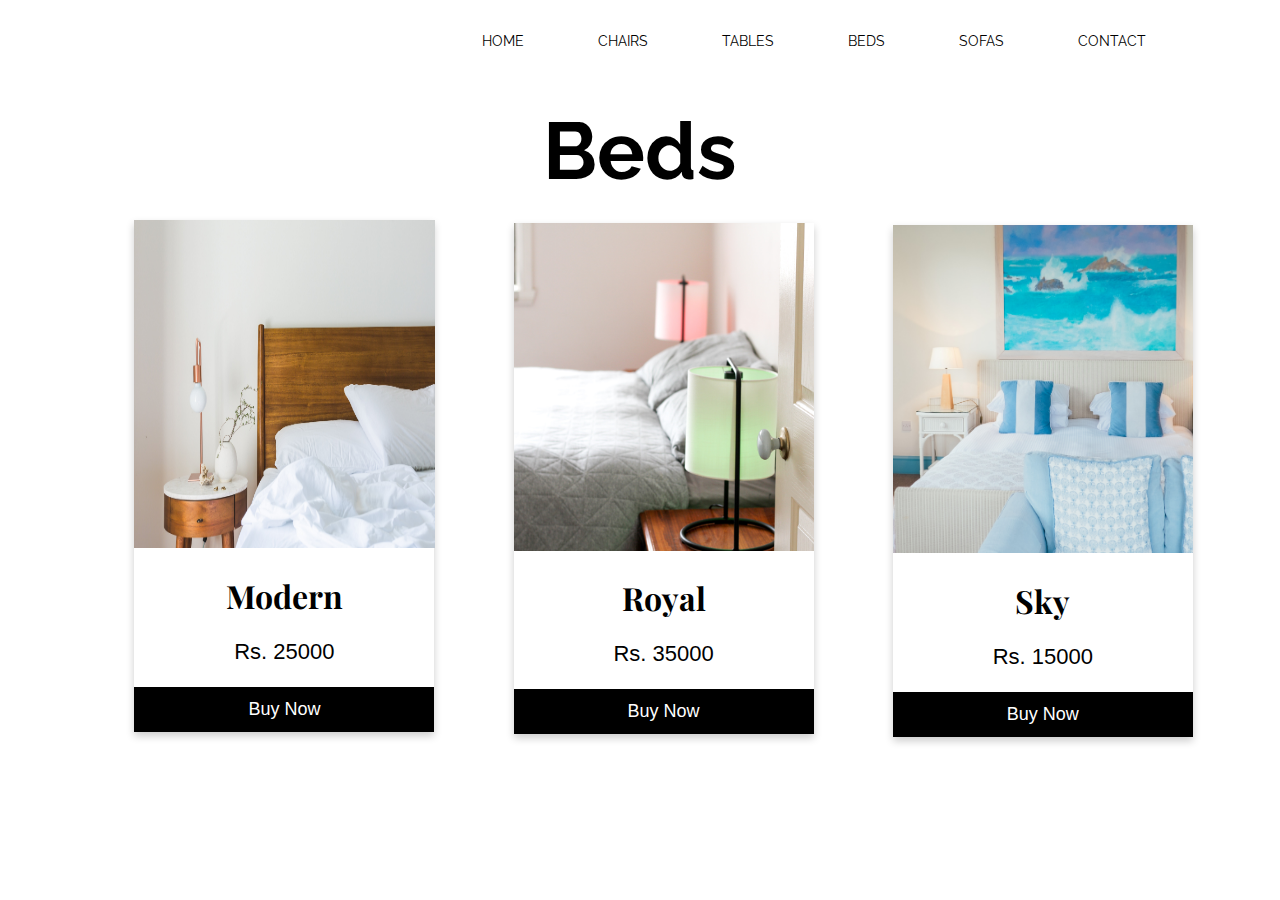
<file: beds.html>
<!DOCTYPE html>
<html lang="en">
<head>
    <meta charset="UTF-8">
    <meta name="viewport" content="width=device-width, initial-scale=1.0">
    <title>Bed | Furnisure</title>
    <link rel="stylesheet" href="beds.css">
</head>
<body>
    <header>
        <div class="container">
      
            <nav>
              <ul>
                <li><a href="./index.html">Home</a></li>
                <li><a href="./chairs.html">Chairs</a></li>
                <li><a href="./tables.html">Tables</a></li>
                <li><a href="./beds.html">Beds</a></li>
                <li><a href="./sofas.html">Sofas</a></li>
                <li><a href="./contact.php">Contact</a></li>
              </ul>
            </nav>
          </div>
    </header>
    <h1 class="bed__title">Beds</h1>
<br>
    <div class="card">
        <img src="./assets/bed1.jpg" alt="Modern bed" class="bed1image">
        <h1>Modern</h1>
        <p class="price">Rs. 25000</p>
        <p><button onclick="location.href='https:\/\/rzp.io/l/5xmAdcmnz';">Buy Now</button></p>
      </div>
      <div class="card2">
        <div class="crop">
            <img src="./assets/royal-bed.jpg" alt="Royal bed" class="bed2image">
        </div>
        <h1>Royal</h1>
        <p class="price2">Rs. 35000</p>
        <p><button onclick="location.href='https:\/\/rzp.io/l/6psuhHGP';">Buy Now</button></p>
      </div>
      <div class="card3">
        <div class="crop">
            <img src="./assets/sky-bed-cropped.jpg" alt="Sky bed" class="bed3image">
        </div>
        <h1>Sky</h1>
        <p class="price3">Rs. 15000</p>
        <p><button onclick="location.href='https:\/\/rzp.io/l/b1QDE29Us';">Buy Now</button></p>
      </div>
</body>
</html>
</file>
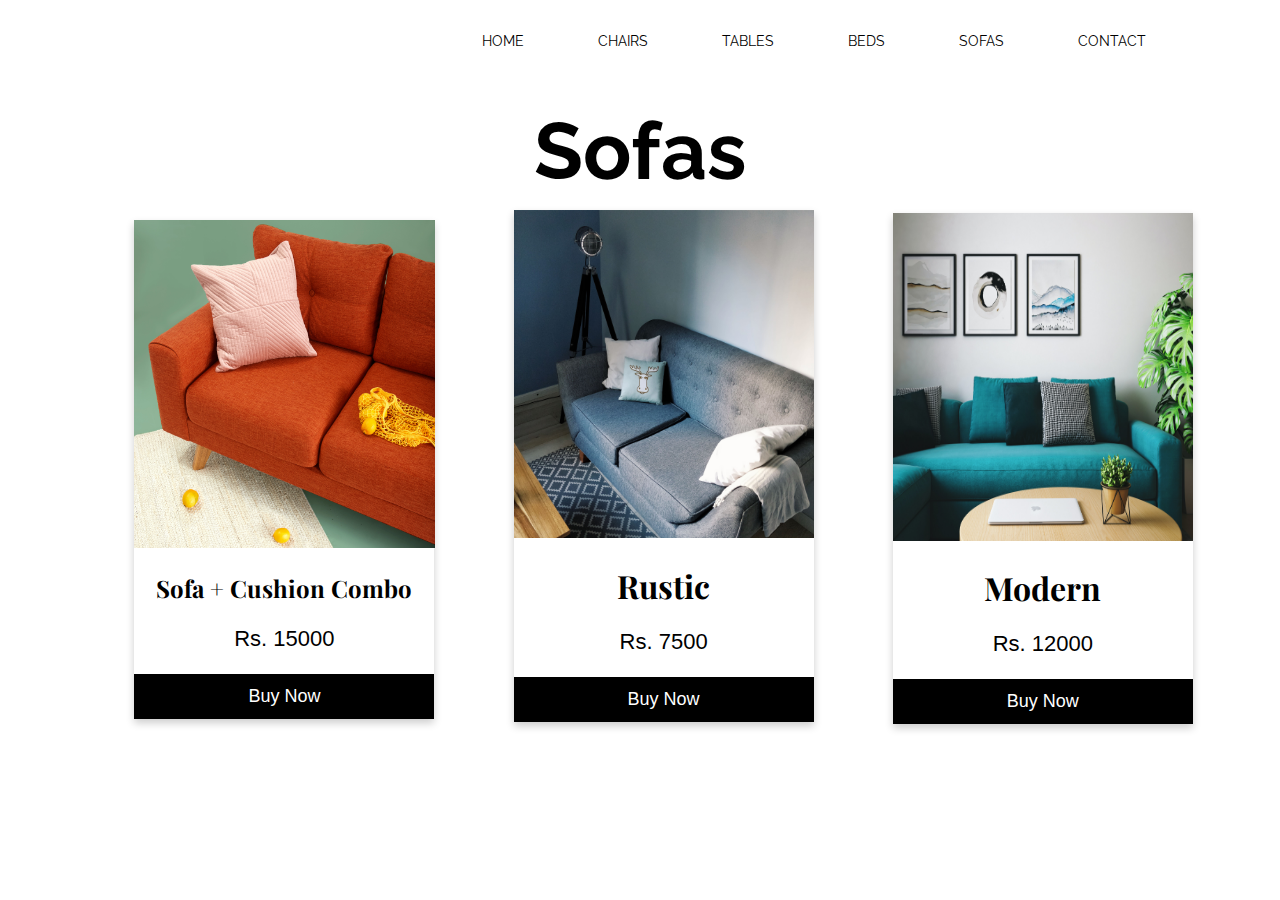
<file: sofas.html>
<!DOCTYPE html>
<html lang="en">
<head>
    <meta charset="UTF-8">
    <meta name="viewport" content="width=device-width, initial-scale=1.0">
    <title>Sofas | Furnisure</title>
    <link rel="stylesheet" href="sofas.css">
</head>
<body>
    <header>
        <div class="container">
      
            <nav>
              <ul>
                <li><a href="./index.html">Home</a></li>
                <li><a href="./chairs.html">Chairs</a></li>
                <li><a href="./tables.html">Tables</a></li>
                <li><a href="./beds.html">Beds</a></li>
                <li><a href="./sofas.html">Sofas</a></li>
                <li><a href="./contact.php">Contact</a></li>
              </ul>
            </nav>
          </div>
    </header>
    <h1 class="sofa__title">Sofas</h1>
<br>
    <div class="card">
        <img src="./assets/couch-coushion-combo.jpg" alt="Modern sofa" class="sofa1image">
        <h2>Sofa + Cushion Combo</h2>
        <p class="price">Rs. 15000</p>
        <p><button onclick="location.href='https:\/\/rzp.io/l/PVa8ya0ON8';">Buy Now</button></p>
      </div>
      <div class="card2">
        <div class="crop">
            <img src="./assets/rustic-couch.jpg" alt="Royal sofa" class="sofa2image">
        </div>
        <h1>Rustic</h1>
        <p class="price2">Rs. 7500</p>
        <p><button onclick="location.href='https:\/\/rzp.io/l/sGIguOSR';">Buy Now</button></p>
      </div>
      <div class="card3">
        <div class="crop">
            <img src="./assets/modern-couch.jpg" alt="Sky sofa" class="sofa3image">
        </div>
        <h1>Modern</h1>
        <p class="price3">Rs. 12000</p>
        <p><button onclick="location.href='https:\/\/rzp.io/l/PQQeqUoQ9g';">Buy Now</button></p>
      </div>
</body>
</html>
</file>
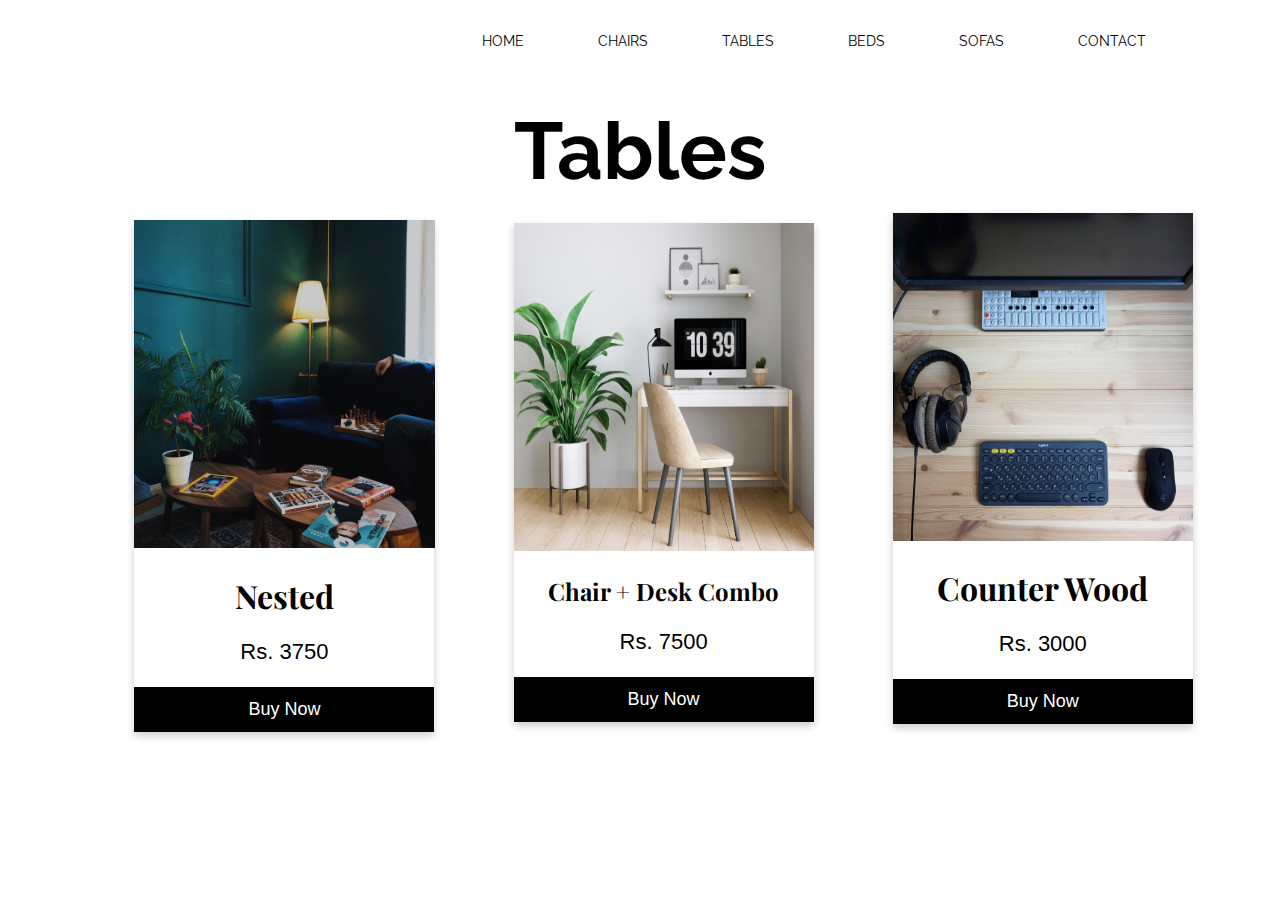
<file: tables.html>
<!DOCTYPE html>
<html lang="en">
<head>
    <meta charset="UTF-8">
    <meta name="viewport" content="width=device-width, initial-scale=1.0">
    <title>tables | Furnisure</title>
    <link rel="stylesheet" href="tables.css">
</head>
<body>
    <header>
        <div class="container">
      
            <nav>
              <ul>
                <li><a href="./index.html">Home</a></li>
                <li><a href="./chairs.html">Chairs</a></li>
                <li><a href="./tables.html">Tables</a></li>
                <li><a href="./beds.html">Beds</a></li>
                <li><a href="./sofas.html">Sofas</a></li>
                <li><a href="./contact.php">Contact</a></li>
              </ul>
            </nav>
          </div>
    </header>
    <h1 class="table__title">Tables</h1>
<br>
    <div class="card">
        <img src="./assets/nested-coffee-table.jpg" alt="Nested table" class="table1image">
        <h1>Nested</h1>
        <p class="price">Rs. 3750</p>
        <p><button onclick="location.href='https:\/\/rzp.io/l/g67QNpkP8';">Buy Now</button></p>
      </div>
      <div class="card2">
        <div class="crop">
            <img src="./assets/work-table.jpg" alt="Rustic table" class="table2image">
        </div>
        <h2>Chair + Desk Combo</h2>
        <p class="price2">Rs. 7500</p>
        <p><button onclick="location.href='https:\/\/rzp.io/l/IJJIkhkqX';">Buy Now</button></p>
      </div>
      <div class="card3">
        <div class="crop">
            <img src="./assets/counter-table.jpg" alt="Wing table" class="table3image">
        </div>
        <h1>Counter Wood</h1>
        <p class="price3">Rs. 3000</p>
        <p><button onclick="location.href='https:\/\/rzp.io/l/RlGQG70cx';">Buy Now</button></p>
      </div>
</body>
</html>
</file>
<file: beds.css>
@import url('https://fonts.googleapis.com/css2?family=Playfair+Display:wght@400;500;700&family=Raleway:wght@300;400;700&display=swap');


.container {
	width: 80%;
	margin: 0 auto;
}

header {
  background: transparent;
}

header::after {
  content: '';
  display: table;
  clear: both;
}

.logo {
  float: left;
  padding: 10px 0;
}

nav {
  float: right;
}

nav ul {
  margin: 0;
  padding: 0;
  list-style: none;
}

nav li {
  display: inline-block;
  margin-left: 70px;
  padding-top: 23px;

  position: relative;
}

nav a {
  color: #000;
  text-decoration: none;
  text-transform: uppercase;
  font-size: 14px;
}

nav a:hover {
  color: #f000ff;
}

nav a::before {
  content: '';
  display: block;
  height: 5px;
  background-color: #000;

  position: absolute;
  top: 0;
  width: 0%;

  transition: all ease-in-out 250ms;
}

nav a:hover::before {
  width: 100%;
}


body {
    background-color: #fff;
    /* background-image: url(./assets/bed2.jpg); */
    background-position: center;
    background-repeat: no-repeat;
    background-size: cover;
    font-family: 'Raleway';
}

.bed__title {
display: flex;
justify-content: center;
color: #000;
font-family: 'Raleway', sans-serif;
font-size: 5rem;
}

.bed1image {
    width: 301px;
    height: 328px;
}

.card {
    box-shadow: 0 4px 8px 0 rgba(0, 0, 0, 0.2);
    max-width: 300px;
    margin-left: 10%;
    margin-top: -50px;
    text-align: center;
    font-family: arial;
    background-color: #fff;
  }
  
  .price {
    color: #000;
    font-size: 22px;
  }
  
  .card button {
    border: none;
    outline: 0;
    padding: 12px;
    color: white;
    background-color: #000;
    text-align: center;
    cursor: pointer;
    width: 100%;
    font-size: 18px;
  }
  
  .card button:hover {
    opacity: 0.7;
  }

  .card2 {
    box-shadow: 0 4px 8px 0 rgba(0, 0, 0, 0.2);
    max-width: 300px;
    margin-left: 40%;
    margin-top: -525px;
    text-align: center;
    font-family: arial;
    background-color: #fff;
  }
  
  .price2 {
    color: #000;
    font-size: 22px;
  }
  
  .card2 button {
    border: none;
    outline: 0;
    padding: 12px;
    color: white;
    background-color: #000;
    text-align: center;
    cursor: pointer;
    width: 100%;
    font-size: 18px;
  }
  
  .card2 button:hover {
    opacity: 0.7;
  }

  .crop {
      width: 301;
      height: 328;
      overflow: hidden;
  }
  .bed2image {
    width: 301px;
    height: 328px;
}

.card3 {
    box-shadow: 0 4px 8px 0 rgba(0, 0, 0, 0.2);
    max-width: 300px;
    margin-left: 70%;
    margin-top: -525px;
    text-align: center;
    font-family: arial;
    background-color: #fff;
  }
  
  .price3 {
    color: #000;
    font-size: 22px;
  }
  
  .card3 button {
    border: none;
    outline: 0;
    padding: 12px;
    color: white;
    background-color: #000;
    text-align: center;
    cursor: pointer;
    width: 100%;
    font-size: 18px;
  }
  
  .card3 button:hover {
    opacity: 0.7;
  }

  .bed3image {
    width: 300px;
    height: 328px;
}
/* Fonts */
.card h1, .card2 h1, .card3 h1{
    font-family: 'Playfair Display', serif;
}
</file>
<file: sofas.css>
@import url('https://fonts.googleapis.com/css2?family=Playfair+Display:wght@400;500;700&family=Raleway:wght@300;400;700&display=swap');


.container {
	width: 80%;
	margin: 0 auto;
}

header {
  background: transparent;
}

header::after {
  content: '';
  display: table;
  clear: both;
}

.logo {
  float: left;
  padding: 10px 0;
}

nav {
  float: right;
}

nav ul {
  margin: 0;
  padding: 0;
  list-style: none;
}

nav li {
  display: inline-block;
  margin-left: 70px;
  padding-top: 23px;

  position: relative;
}

nav a {
  color: #000;
  text-decoration: none;
  text-transform: uppercase;
  font-size: 14px;
}

nav a:hover {
  color: #f000ff;
}

nav a::before {
  content: '';
  display: block;
  height: 5px;
  background-color: #000;

  position: absolute;
  top: 0;
  width: 0%;

  transition: all ease-in-out 250ms;
}

nav a:hover::before {
  width: 100%;
}


body {
    background-color: #fff;
    /* background-image: url(./assets/sofa2.jpg); */
    background-position: center;
    background-repeat: no-repeat;
    background-size: cover;
    font-family: 'Raleway';
}

.sofa__title {
display: flex;
justify-content: center;
color: #000;
font-family: 'Raleway', sans-serif;
font-size: 5rem;
}

.sofa1image {
    width: 301px;
    height: 328px;
}

.card {
    box-shadow: 0 4px 8px 0 rgba(0, 0, 0, 0.2);
    max-width: 300px;
    margin-left: 10%;
    margin-top: -50px;
    text-align: center;
    font-family: arial;
    background-color: #fff;
  }
  
  .price {
    color: #000;
    font-size: 22px;
  }
  
  .card button {
    border: none;
    outline: 0;
    padding: 12px;
    color: white;
    background-color: #000;
    text-align: center;
    cursor: pointer;
    width: 100%;
    font-size: 18px;
  }
  
  .card button:hover {
    opacity: 0.7;
  }

  .card2 {
    box-shadow: 0 4px 8px 0 rgba(0, 0, 0, 0.2);
    max-width: 300px;
    margin-left: 40%;
    margin-top: -525px;
    text-align: center;
    font-family: arial;
    background-color: #fff;
  }
  
  .price2 {
    color: #000;
    font-size: 22px;
  }
  
  .card2 button {
    border: none;
    outline: 0;
    padding: 12px;
    color: white;
    background-color: #000;
    text-align: center;
    cursor: pointer;
    width: 100%;
    font-size: 18px;
  }
  
  .card2 button:hover {
    opacity: 0.7;
  }

  .crop {
      width: 301;
      height: 328;
      overflow: hidden;
  }
  .sofa2image {
    width: 301px;
    height: 328px;
}

.card3 {
    box-shadow: 0 4px 8px 0 rgba(0, 0, 0, 0.2);
    max-width: 300px;
    margin-left: 70%;
    margin-top: -525px;
    text-align: center;
    font-family: arial;
    background-color: #fff;
  }
  
  .price3 {
    color: #000;
    font-size: 22px;
  }
  
  .card3 button {
    border: none;
    outline: 0;
    padding: 12px;
    color: white;
    background-color: #000;
    text-align: center;
    cursor: pointer;
    width: 100%;
    font-size: 18px;
  }
  
  .card3 button:hover {
    opacity: 0.7;
  }

  .sofa3image {
    width: 300px;
    height: 328px;
}
/* Fonts */
.card h1, .card2 h1, .card3 h1{
    font-family: 'Playfair Display', serif;
}

.card h2 {
  font-family: 'Playfair Display', serif;
}
</file>
<file: tables.css>
@import url('https://fonts.googleapis.com/css2?family=Playfair+Display:wght@400;500;700&family=Raleway:wght@300;400;700&display=swap');


.container {
	width: 80%;
	margin: 0 auto;
}

header {
  background: transparent;
}

header::after {
  content: '';
  display: table;
  clear: both;
}

.logo {
  float: left;
  padding: 10px 0;
}

nav {
  float: right;
}

nav ul {
  margin: 0;
  padding: 0;
  list-style: none;
}

nav li {
  display: inline-block;
  margin-left: 70px;
  padding-top: 23px;

  position: relative;
}

nav a {
  color: #000;
  text-decoration: none;
  text-transform: uppercase;
  font-size: 14px;
}

nav a:hover {
  color: #f000ff;
}

nav a::before {
  content: '';
  display: block;
  height: 5px;
  background-color: #000;

  position: absolute;
  top: 0;
  width: 0%;

  transition: all ease-in-out 250ms;
}

nav a:hover::before {
  width: 100%;
}


body {
    background-color: #fff;
    /* background-image: url(./assets/table2.jpg); */
    background-position: center;
    background-repeat: no-repeat;
    background-size: cover;
    font-family: 'Raleway';
}

.table__title {
display: flex;
justify-content: center;
color: #000;
font-family: 'Raleway', sans-serif;
font-size: 5rem;
}

.table1image {
    width: 301px;
    height: 328px;
}

.card {
    box-shadow: 0 4px 8px 0 rgba(0, 0, 0, 0.2);
    max-width: 300px;
    margin-left: 10%;
    margin-top: -50px;
    text-align: center;
    font-family: arial;
    background-color: #fff;
  }
  
  .price {
    color: #000;
    font-size: 22px;
  }
  
  .card button {
    border: none;
    outline: 0;
    padding: 12px;
    color: white;
    background-color: #000;
    text-align: center;
    cursor: pointer;
    width: 100%;
    font-size: 18px;
  }
  
  .card button:hover {
    opacity: 0.7;
  }

  .card2 {
    box-shadow: 0 4px 8px 0 rgba(0, 0, 0, 0.2);
    max-width: 300px;
    margin-left: 40%;
    margin-top: -525px;
    text-align: center;
    font-family: arial;
    background-color: #fff;
  }
  
  .price2 {
    color: #000;
    font-size: 22px;
  }
  
  .card2 button {
    border: none;
    outline: 0;
    padding: 12px;
    color: white;
    background-color: #000;
    text-align: center;
    cursor: pointer;
    width: 100%;
    font-size: 18px;
  }
  
  .card2 button:hover {
    opacity: 0.7;
  }

  .crop {
      width: 301;
      height: 328;
      overflow: hidden;
  }
  .table2image {
    width: 301px;
    height: 328px;
}

.card3 {
    box-shadow: 0 4px 8px 0 rgba(0, 0, 0, 0.2);
    max-width: 300px;
    margin-left: 70%;
    margin-top: -525px;
    text-align: center;
    font-family: arial;
    background-color: #fff;
  }
  
  .price3 {
    color: #000;
    font-size: 22px;
  }
  
  .card3 button {
    border: none;
    outline: 0;
    padding: 12px;
    color: white;
    background-color: #000;
    text-align: center;
    cursor: pointer;
    width: 100%;
    font-size: 18px;
  }
  
  .card3 button:hover {
    opacity: 0.7;
  }

  .table3image {
    width: 300px;
    height: 328px;
}
/* Fonts */
.card h1, .card2 h1, .card3 h1{
    font-family: 'Playfair Display', serif;
}

.card2 h2 {
  font-family: 'Playfair Display', serif;
}
</file>
